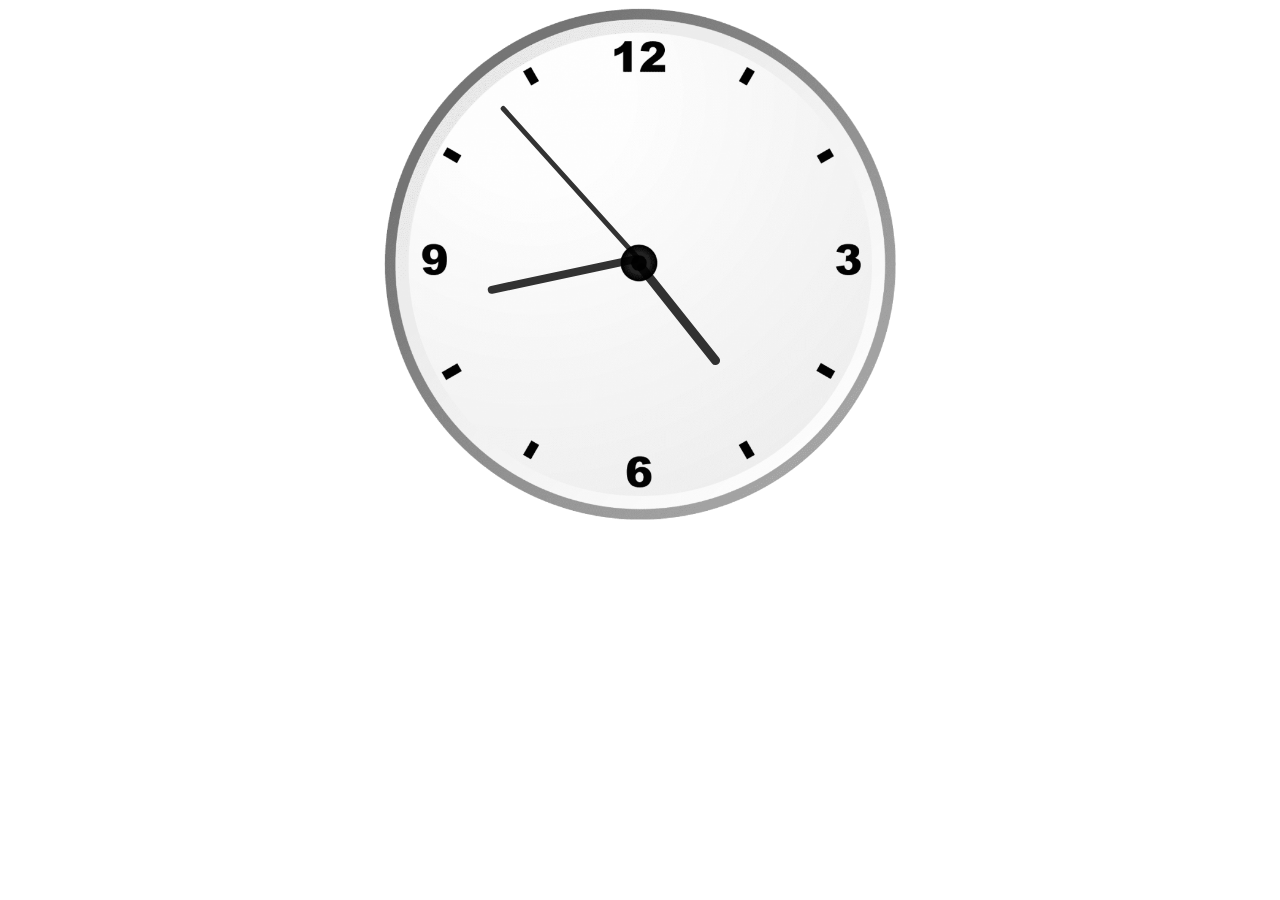
<file: Clock Using HTML, CSS & JS/index.html>
<!DOCTYPE html>
<html lang="en">
<head>
    <meta charset="UTF-8">
    <meta name="viewport" content="width=device-width, initial-scale=1.0">
    <title>Clock Using Pure JS</title>
    <link rel="stylesheet" href="index.css">
    <script src="code.js"></script>
</head>
<body>
    <div id="clockContainer">
        <div id="hour"></div>
        <div id="minute"></div>
        <div id="second"></div>
    </div>
</body>
</html>
</file>
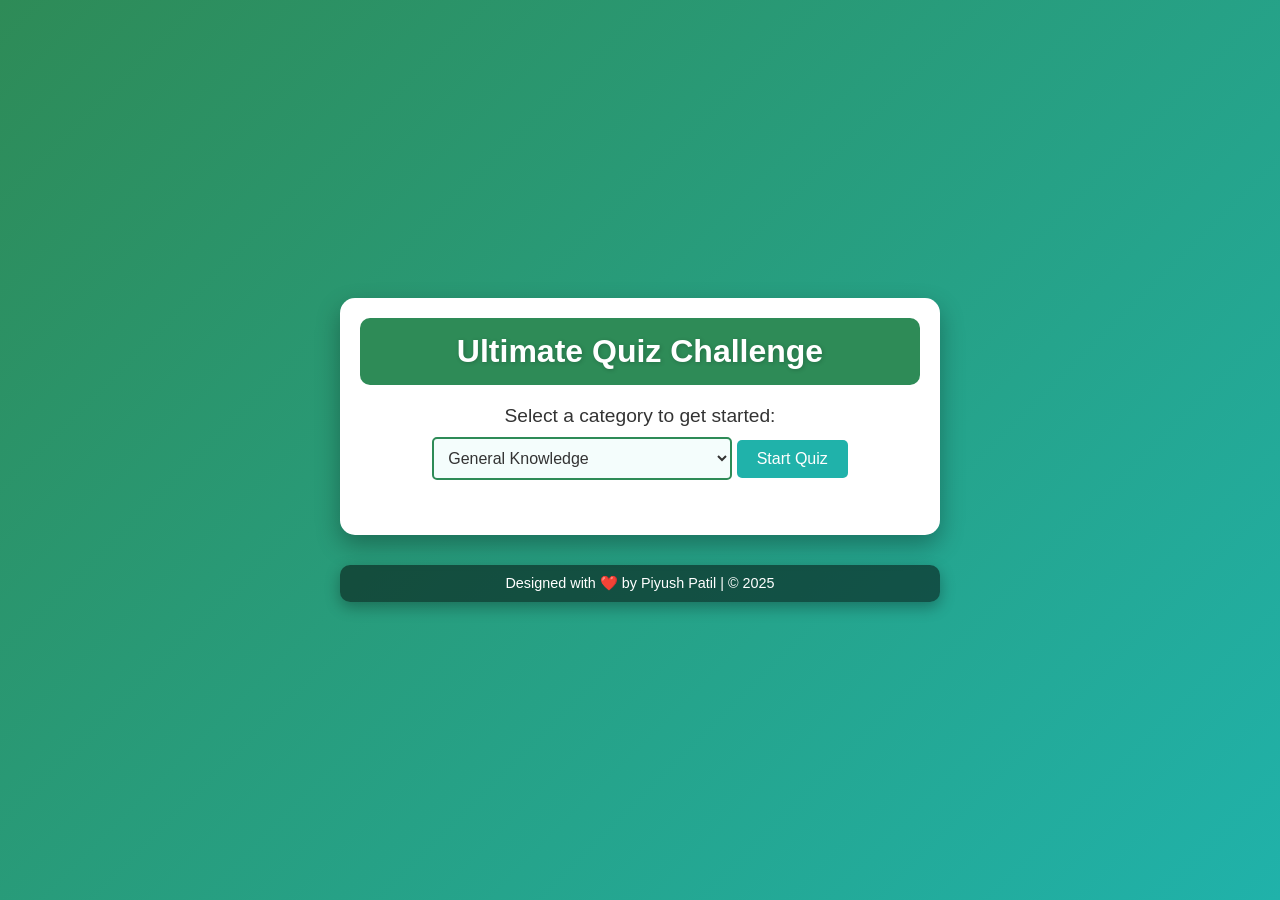
<file: New Quiz App/index.html>
<!DOCTYPE html>
<html lang="en">
<head>
    <meta charset="UTF-8">
    <meta name="viewport" content="width=device-width, initial-scale=1.0">
    <title>Ultimate Quiz App</title>
    <link rel="stylesheet" href="style.css">
</head>
<body>
    <div class="app">
        <header class="header">
            <h1 class="app-title">Ultimate Quiz Challenge</h1>
        </header>
        <div class="category">
            <p class="category-title">Select a category to get started:</p>
            <select id="category-select">
                <option value="general">General Knowledge</option>
                <option value="science">Science</option>
                <option value="sports">Sports</option>
                <option value="history">History</option>
                <option value="technology">Technology</option>
            </select>
            <button id="start-btn">Start Quiz</button>
        </div>
        <div class="quiz" style="display: none;">
            <div class="question-container">
                <h2 id="que" class="question">Question</h2>
            </div>
            <div id="ans-buttons" class="answers"></div>
            <button id="next-btn" class="btn next-btn">Next</button>
        </div>
    </div>
    <footer class="footer">
        <p>Designed with ❤️ by Piyush Patil | © 2025</p>
    </footer>
    <script src="script.js"></script>
</body>
</html>
</file>
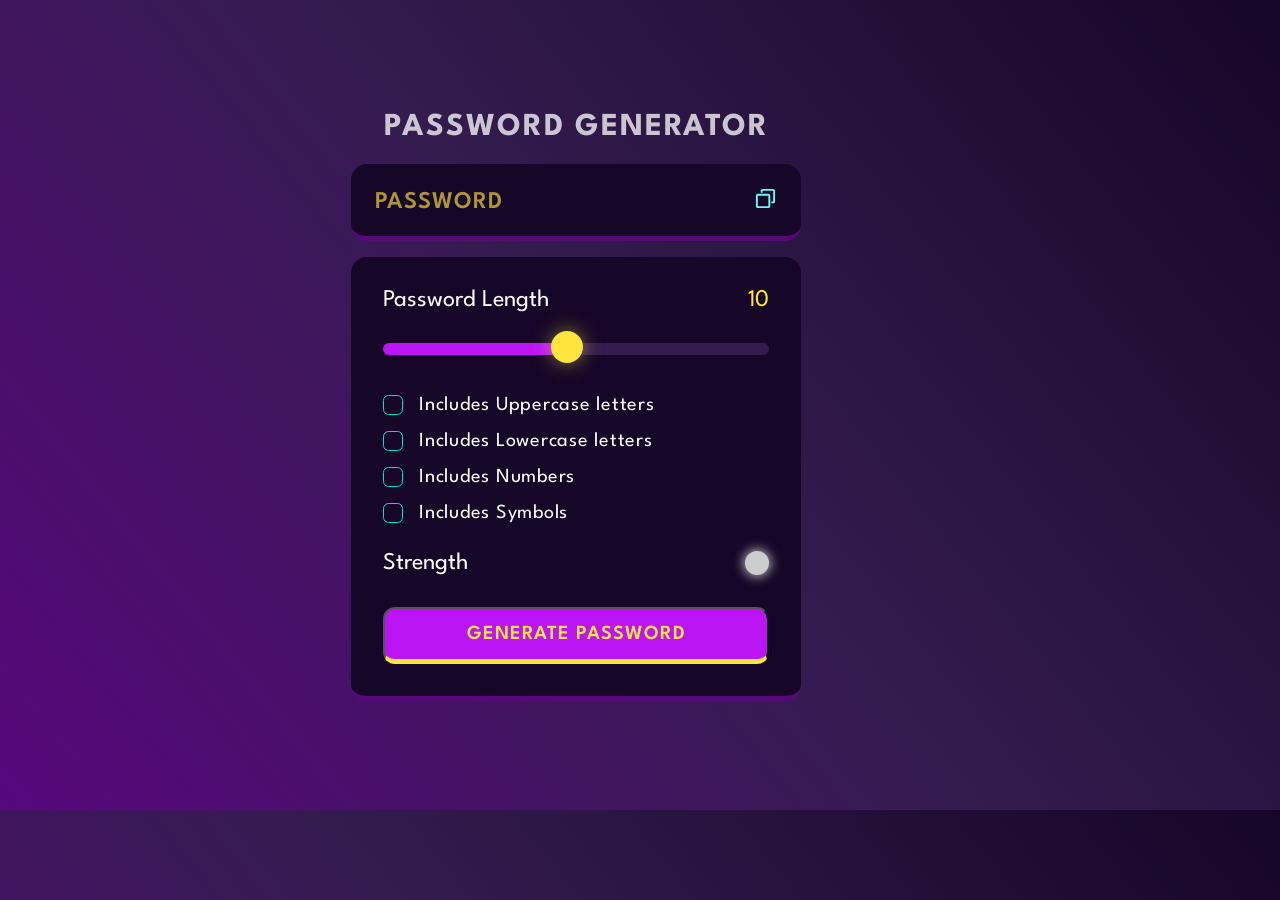
<file: Password Generator/index.html>
<!DOCTYPE html>
<html lang="en">
<head>
    <meta charset="UTF-8">
    <meta http-equiv="X-UA-Compatible" content="IE=edge">
    <meta name="viewport" content="width=device-width, initial-scale=1.0">
    <title>Document</title>
    <link rel="preconnect" href="https://fonts.googleapis.com" />
    <link rel="preconnect" href="https://fonts.gstatic.com" crossorigin />
    <link
      href="https://fonts.googleapis.com/css2?family=League+Spartan:wght@100;200;300;400;600&display=swap"
      rel="stylesheet"
    />
    <link rel="stylesheet" href="styles.css">
</head>
<body>
    
    <div class="container">

        <h1>Password Generator</h1>

        <div class="display-container">

            <input readonly placeholder="Password" class="display" data-passwordDisplay>

            <button class="copyBtn" data-copy>
                <span class="tooltip" data-copyMsg></span>
                <img src="./assets/copy.svg" alt="copy" width="23" height="23">
            </button>

        </div>


        <div class="input-container">

            <!--password length section-->
            <div class="length-container">
                <p>Password Length</p>
                <p data-lengthNumber>0</p>
            </div>
            
            <!--slider-->
            <input type="range" min="1" max="20" class="slider" step="1" data-lengthSlider>

            <!-- checkboxes-->
            <div class="check">
                <input type="checkbox" id="uppercase">
                <label for="uppercase">Includes Uppercase letters</label>
            </div>

            <div class="check">
                <input type="checkbox" id="lowercase">
                <label for="lowercase">Includes Lowercase letters</label>
            </div>

            <div class="check">
                <input type="checkbox" id="numbers">
                <label for="numbers">Includes Numbers </label>
            </div>

            <div class="check">
                <input type="checkbox" id="symbols">
                <label for="symbols">Includes Symbols </label>
            </div>

            <!-- strength section-->
            <div class="strength-container">
                <p>Strength</p>
                <div class="indicator" data-indicator></div>
            </div>

            <!-- generate password-->
            <button class="generateButton">Generate Password</button>

        </div>

    </div>
    <script src="script.js"></script>
</body>
</html>
</file>
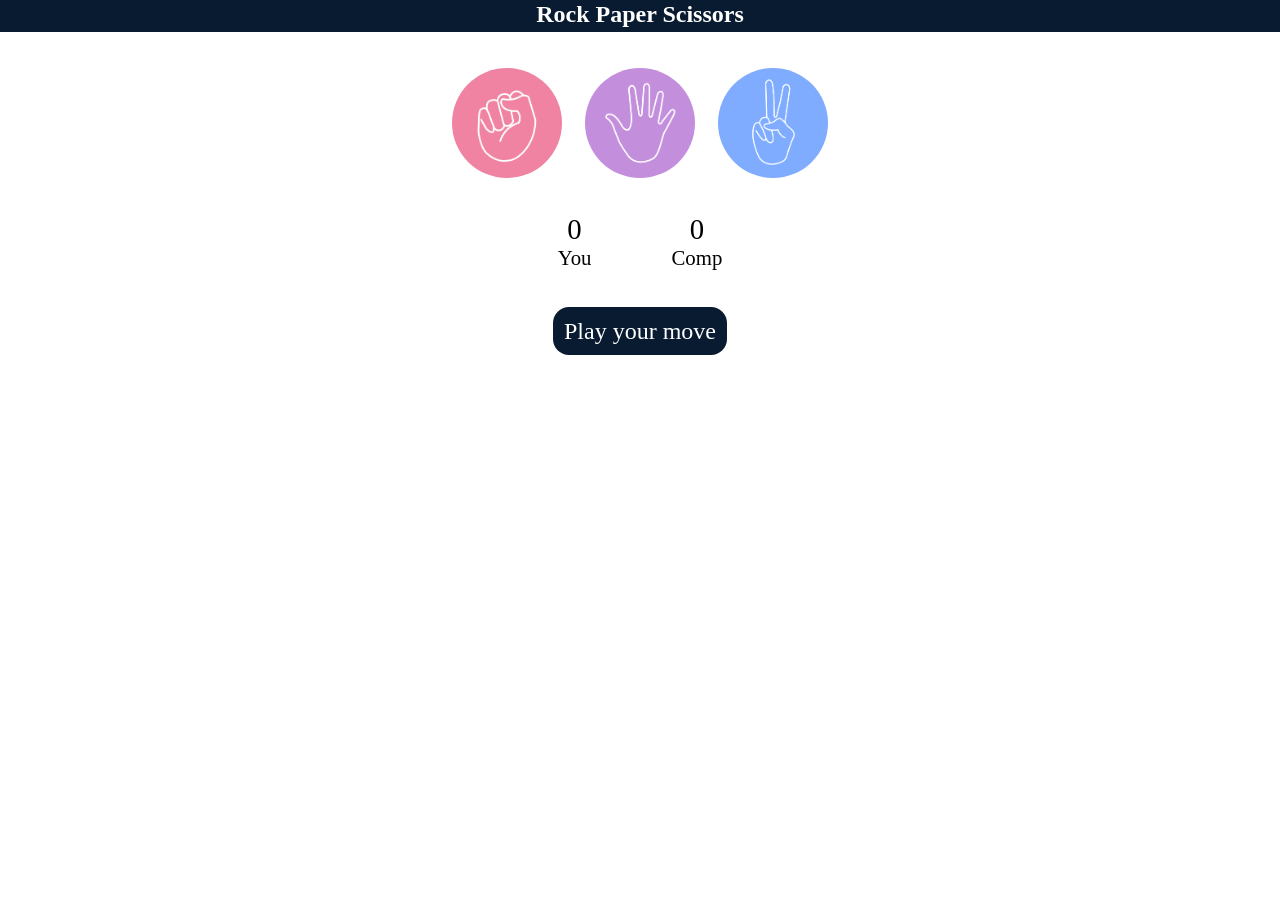
<file: Rock-Paper-Scissor/index.html>
<!DOCTYPE html>
<html lang="en">
  <head>
    <meta charset="UTF-8" />
    <meta name="viewport" content="width=device-width, initial-scale=1.0" />
    <title>Rock Paper Scissors Game</title>
    <link rel="stylesheet" href="style.css" />
  </head>
  <body>
    <h2>Rock Paper Scissors</h2>
    <div class="choices">
      <div class="choice" id="rock">
        <img src="rock.png" />
      </div>
      <div class="choice" id="paper">
        <img src="paper.png" />
      </div>
      <div class="choice" id="scissors">
        <img src="scissors.png" />
      </div>
    </div>

    <div class="score-board">
      <div class="score">
        <p id="user-score">0</p>
        <p>You</p>
      </div>
      <div class="score">
        <p id="comp-score">0</p>
        <p>Comp</p>
      </div>
    </div>

    <div class="msg-container">
      <p id="msg">Play your move</p>
    </div>
    <script src="app.js"></script>
  </body>
</html>
</file>
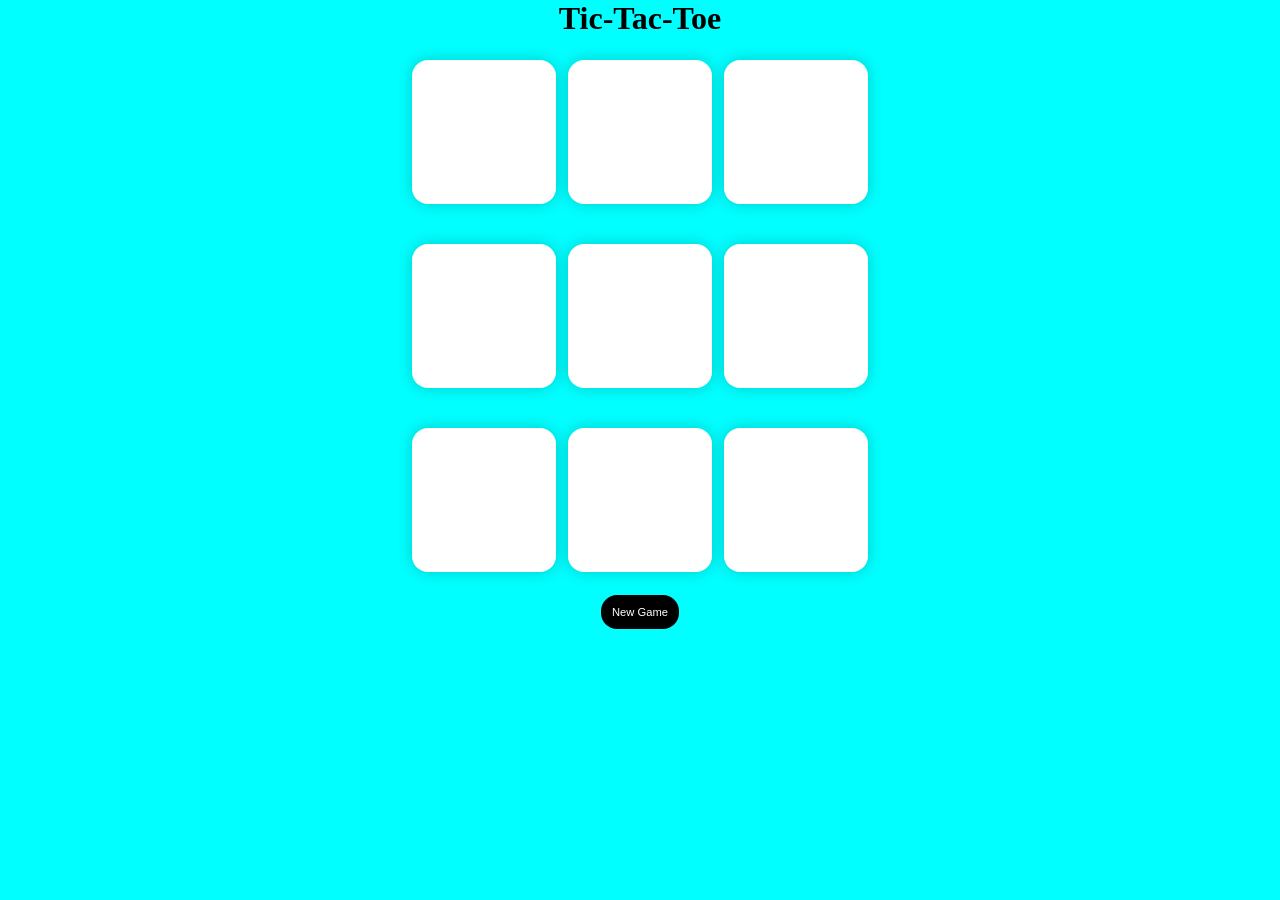
<file: Tic tac toe game/index.html>
<!DOCTYPE html>
<html lang="en">

<head>
    <meta charset="UTF-8">
    <meta name="viewport" content="width=device-width, initial-scale=1.0">
    <title>Tic-Tac-Toe Game</title>
    <link rel="stylesheet" href="style.css">
</head>

<body>

    <div class="msg-container hide">
        <p id="msg">Winner</p>
    </div>

    <main>
        <h1>Tic-Tac-Toe</h1>
        <div class="container">
            <div class="game">
                <button class="box"></button>
                <button class="box"></button>
                <button class="box"></button>
                <button class="box"></button>
                <button class="box"></button>
                <button class="box"></button>
                <button class="box"></button>
                <button class="box"></button>
                <button class="box"></button>
            </div>
        </div>
        <button id="newGame">New Game</button>

    </main>


    <script src="app.js"></script>
</body>

</html>
</file>
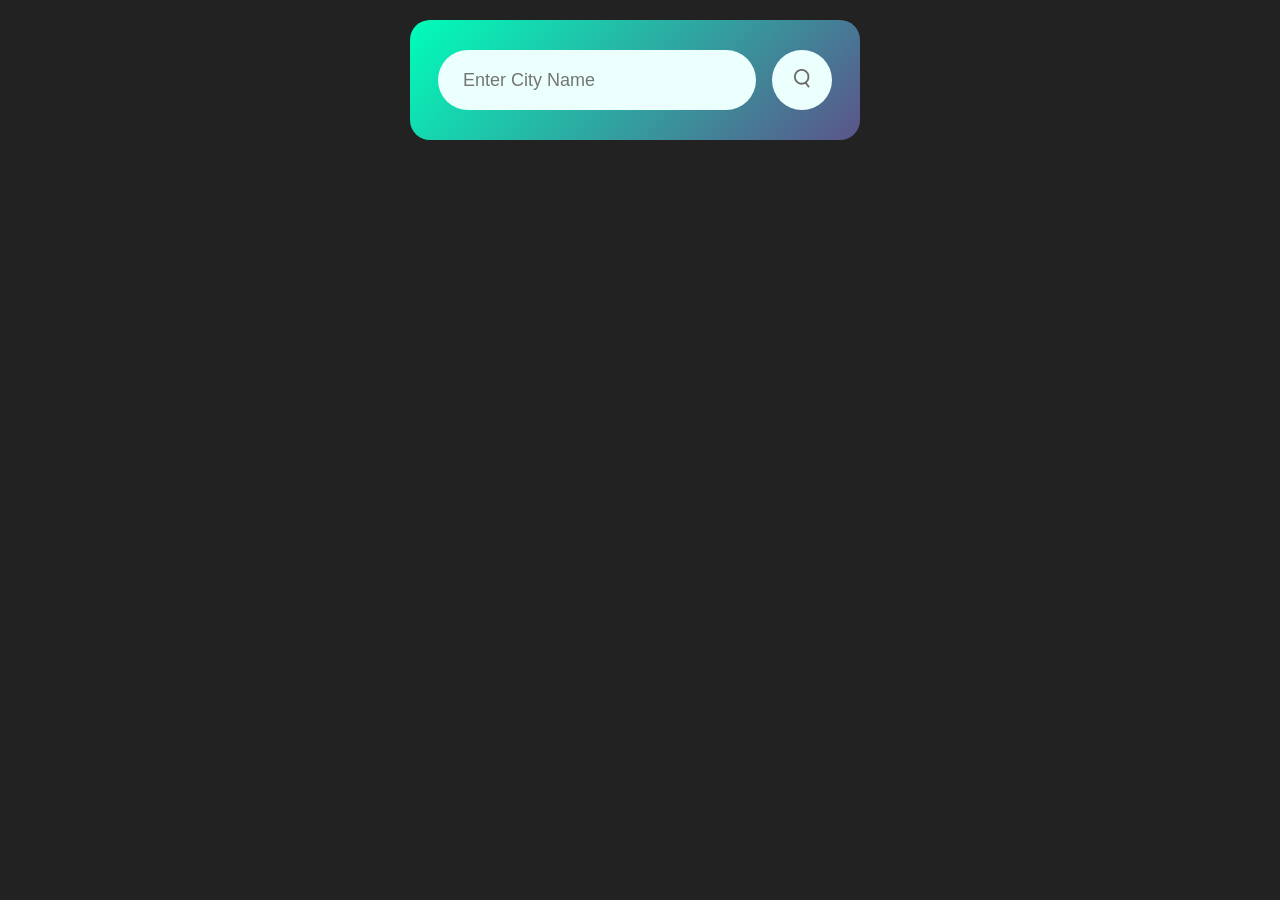
<file: Weather API/index.html>
<!DOCTYPE html>
<html lang="en">
<head>
    <meta charset="UTF-8">
    <meta name="viewport" content="width=device-width, initial-scale=1.0">
    <title>Wether App</title>
    <link rel="stylesheet" href="style.css">
</head>
<body>
    <div class="card">
        <div class="search">
            <input type="text" placeholder="Enter City Name" spellcheck="false">
            <button><img src="images/search.png"></button>
        </div>
        <div class="error">
            <p>Invalid City Name</p>
        </div>
        <div class="weather">
            <img src="images/rain.png" class="weather-icon">
            <h1 class="temp">22 c</h1>
            <h2 class="city">New York</h2>
            <div class="details">
                <div class="col">
                    <img src="images/humidity.png" >
                    <div>
                        <p class="humidity">50%</p>
                        <p>Humidity</p>
                    </div>
                </div>
                <div class="col">
                    <img src="images/wind.png" >
                    <div>
                        <p class="wind">15 Km/h</p>
                        <p>Wind Speed</p>
                    </div>
                </div>
            </div>


        </div>
    </div>
    <script src="script.js"></script>

</body>
</html>
</file>
<file: Clock Using HTML, CSS & JS/index.css>
#clockContainer{  
    position: relative;
    margin: auto;
    height: 40vw;
    width: 40vw; 
    background: url(clock.png) no-repeat;
    background-size: 100%;
}

#hour, #minute, #second{
    position: absolute;
    background: black;
    border-radius: 10px; 
    transform-origin: bottom;
}
#hour{
    width: 1.8%;
    height: 25%;
    top: 25%;
    left: 48.85%;
    opacity: 0.8;  
}
#minute{
    width: 1.6%;
    height: 30%;
    top: 19%;
    left: 48.9%;
    opacity: 0.8;  
}
#second{
    width: 1%;
    height: 40%;
    top: 9%;
    left: 49.25%;
    opacity: 0.8; 
    
}
</file>
<file: New Quiz App/style.css>
/* Reset Defaults */
* {
    margin: 0;
    padding: 0;
    box-sizing: border-box;
    font-family: 'Poppins', sans-serif;
}

/* Body Styling */
body {
    background: linear-gradient(135deg, #2e8b57, #20b2aa);
    min-height: 100vh;
    display: flex;
    flex-direction: column;
    align-items: center;
    justify-content: center;
    padding: 20px;
}

/* App Container */
.app {
    background: #ffffff;
    border-radius: 15px;
    box-shadow: 0 10px 25px rgba(0, 0, 0, 0.3);
    width: 90%;
    max-width: 600px;
    padding: 20px;
    text-align: center;
    color: #333;
    overflow: hidden;
    transition: transform 0.3s ease, box-shadow 0.3s ease;
}

.app:hover {
    transform: translateY(-5px);
    box-shadow: 0 15px 30px rgba(0, 0, 0, 0.3);
}

/* Header */
.header {
    background: #2e8b57;
    color: #fff;
    padding: 15px;
    border-radius: 10px;
    margin-bottom: 20px;
}

.app-title {
    font-size: 2rem;
    font-weight: bold;
    text-shadow: 1px 1px 4px rgba(0, 0, 0, 0.2);
}

/* Category Section */
.category {
    margin-bottom: 20px;
}

.category-title {
    font-size: 1.2rem;
    color: #333;
    margin-bottom: 10px;
}

.category select {
    padding: 10px;
    font-size: 1rem;
    border-radius: 5px;
    border: 2px solid #2e8b57;
    background-color: #f4fdfc;
    color: #333;
    cursor: pointer;
    width: 100%;
    max-width: 300px;
    margin-bottom: 15px;
}

#start-btn {
    padding: 10px 20px;
    font-size: 1rem;
    background-color: #20b2aa;
    color: #fff;
    border: none;
    border-radius: 5px;
    cursor: pointer;
    transition: background-color 0.3s ease, transform 0.2s ease;
}

#start-btn:hover {
    background-color: #1a8c8a;
    transform: scale(1.05);
}

/* Quiz Section */
.quiz {
    margin-top: 20px;
}

.question-container {
    margin-bottom: 20px;
    padding: 10px;
    background: #eafaf8;
    border-radius: 10px;
    box-shadow: inset 0 2px 4px rgba(0, 0, 0, 0.1);
}

.question {
    font-size: 1.5rem;
    font-weight: 600;
    color: #333;
}

/* Answer Buttons */
.answers {
    display: flex;
    flex-direction: column;
    gap: 15px;
    margin-bottom: 20px;
}

.answers .btn {
    background: #e6f4f3;
    color: #333;
    border: 2px solid #20b2aa;
    font-size: 1rem;
    font-weight: 600;
    padding: 10px;
    border-radius: 8px;
    cursor: pointer;
    transition: all 0.3s ease;
}

.answers .btn:hover:not(:disabled) {
    background: #20b2aa;
    color: #fff;
    transform: translateY(-2px);
}

.answers .btn:disabled {
    background: #ddd;
    cursor: not-allowed;
}

.answers .correct {
    background: #b3f7b3;
    color: #065f06;
    border-color: #065f06;
}

.answers .wrong {
    background: #f7b3b3;
    color: #600606;
    border-color: #600606;
}

/* Next Button */
.next-btn {
    background: #20b2aa;
    color: #fff;
    font-size: 1rem;
    font-weight: 600;
    padding: 10px 20px;
    border: none;
    border-radius: 5px;
    cursor: pointer;
    display: none;
    transition: background-color 0.3s ease, transform 0.2s ease;
}

.next-btn:hover {
    background: #1a8c8a;
    transform: scale(1.05);
}

/* Footer */
.footer {
    margin-top: 30px;
    font-size: 0.9rem;
    color: #fff;
    text-align: center;
    padding: 10px;
    background: rgba(0, 0, 0, 0.5);
    border-radius: 10px;
    width: 100%;
    max-width: 600px;
    box-shadow: 0 5px 15px rgba(0, 0, 0, 0.3);
}

.footer p {
    margin: 0;
}
</file>
<file: Password Generator/styles.css>
*,
*::before,
*::after {
    margin: 0;
    padding: 0;
    box-sizing: border-box;
    font-family: 'League Spartan', sans-serif;
}

:root {

    --dk-violet: hsl(268, 75%, 9%);
    --lt-violet: hsl(268, 47%, 21%);
    --lt-violet2: hsl(281, 89%, 26%);
    --vb-violet: hsl(285, 91%, 52%);
    --vb-violet2: hsl(290, 70%, 36%);
  
    --vb-yellow: hsl(52, 100%, 62%);
  
  
    --pl-white: hsl(0, 0%, 100%);
  
    --vb-cyan: hsl(176, 100%, 44%);
    --vb-cyan2: hsl(177, 92%, 70%);
    --dk-text: hsl(198, 20%, 13%);
}

body {
    width: 90vw;
    height: 90vh;
    display: flex;
    flex-direction: column;
    align-items: center;
    justify-content: center;
    background: linear-gradient(231deg, rgba(22, 6, 40, 1) 0%, rgba(52, 28, 79, 1) 50%, rgba(88, 7, 125, 1) 100%);
}

.container {
    width: 90%;
    max-width: 450px;
}

h1 {
    color: var(--pl-white);
    opacity: 0.75;
    text-transform: uppercase;
    letter-spacing: 2px;
    text-align: center;
    line-height: 1.2;
}

.display-container {
    position: relative;
    background-color: var(--dk-violet);
    border-radius: 1rem;
    border-bottom: 0.35rem solid var(--lt-violet2);
    margin: 1rem 0;
    padding-top: 0.35rem;
}


.display {
    width: 100%;
    background-color: transparent;
    padding: 1.15rem 1rem;
    color: var(--vb-yellow);
    font-weight: 600;
    font-size: 1.5rem;
    line-height: 30px;
    letter-spacing: 1px;
    padding-right: 3.25rem;
    border:none;
  }
  
.display::placeholder {
    position:absolute;
    top: 50%;
    left: 1.5rem;
    font-size: 1.5rem;
    line-height:30px;
    color:var(--vb-yellow);
    opacity: 0.65;
    text-transform: uppercase;
    transform: translateY(-50%);
}

.display-container button {
    position:absolute;
    top:50%;
    right:1.5rem;
    transform: translateY(-50%);
}

.input-container{
    width:100%;
    background-color: var(--dk-violet);
    border-radius: 1rem;
    padding: 2rem;
    border-bottom: 0.35rem solid var(--lt-violet2);
}


.length-container {
    display: flex;
    justify-content: space-between;
    align-items: center;
}


.length-container p:nth-child(1) {
    color:var(--pl-white);
    font-size: 1.5rem;
}


.length-container p:nth-child(2) {
    color:var(--vb-yellow);
    font-size: 1.5rem;
}


.strength-container {
    display: flex;
    justify-content: space-between;
    align-items: center;
    margin-top: 1.75rem;
    margin-bottom: 2rem;
}


.strength-container p{
    color:var(--pl-white);
    font-size: 1.5rem;
}

.indicator {
    width:1.5rem;
    height:1.5rem;
    border-radius:50%;
}

.generateButton {
    width: 100%;
    padding: 1rem 0;
    background-color: var(--vb-violet);
    text-align: center;
    border-radius: 0.75rem;
    border-bottom: 0.35rem solid var(--vb-yellow);
    text-transform: uppercase;
    letter-spacing: 1px;
    color: var(--vb-yellow);
    font-weight: 600;
    font-size: 1.25rem;
  }

.check {
    display: flex;
    align-items: center;
    margin: 1rem 0;
    gap: 0 1rem;
}

.check input{
    appearance: none;
    width: 20px;
    height: 20px;
    border: 1px solid var(--vb-cyan);
    cursor: pointer;
    position: relative;
    border-radius: 0.35rem;
}


.check input:checked{
    background-color: var(--vb-cyan);
}


.check input:checked::before {
    content: '✔';
    position: absolute;
    color: var(--dk-text);
    font-size:1.05rem;
    font-weight: 600;
    left:50%;
    top:-3.5px;
    transform: translateX(-50%)  translateY(40%);
}

.check label {
    color: var(--pl-white);
    font-size: 1.25rem;
    letter-spacing: 0.75px;
}

.copyBtn{
    background-color: transparent;
    border:none;
    outline:none;
}

.tooltip {
    position: absolute;
    background-color: var(--vb-violet2);
    color: var(--vb-yellow);
    font-size: 1.25rem;
    top: -35px;
    left: -25px;
    padding: 5px 10px;
    border-radius: 1rem;
    opacity: 0;
    transform: scale(0);
    transform-origin: bottom;
    transition: all 250ms ease-in-out;
  }
  
  .tooltip.active {
    opacity: 1;
    transform: scale(1);
  }

.slider{
    appearance: none;
    width:100%;
    height: 0.75rem;
    cursor: pointer;
    background-color: var(--lt-violet);
    border-radius: 1rem;
    margin-top: 2rem;
    margin-bottom: 1.5rem;
    background-image: linear-gradient(var(--vb-violet), var(--vb-violet));
    background-repeat: no-repeat;
    border:none;
    outline:none;
    z-index:-1;
}

.slider::-webkit-slider-thumb {
    position:relative;
    z-index:1;
    appearance: none;
    height:2rem;
    width:2rem;
    border-radius: 50%;
    background-color: var(--vb-yellow);
    cursor:pointer;
    margin-top: -3px;
    box-shadow: 0px 0px 20px 0px rgba(255, 229, 61, 0.50);
    transition: all 100ms ease-in;
}

.slider:focus{
    outline: 3px solid var(--vb-yellow);
}

.slider::-webkit-slider-thumb:hover{
    outline: 2px solid var(--vb-yellow);
    background-color: var(--dk-violet);
    box-shadow: 0px 0px 25px 5px rgba(255, 229, 61, 0.80);
}


/*Homework -> Explore below code */
/* .slider::-moz-range-thumb {
    position: relative;
    z-index: 1;
    appearance: none;
    height: 2rem;
    width: 2rem;
    border-radius: 50%;
    background: var(--vb-yellow);
    box-shadow: 0px 0px 20px 0px rgba(255, 229, 61, 0.50);
    cursor: pointer;
  }
  
  .slider::-moz-range-thumb:hover {
    outline: 2px solid var(--vb-yellow);
    background-color: var(--dk-violet);
    box-shadow: 0px 0px 25px 5px rgba(255, 229, 61, 0.80);
  } */
</file>
<file: Rock-Paper-Scissor/style.css>
* {
    margin: 0;
    padding: 0;
    text-align: center;
}

h2{
    background-color: #081b31;
    color: #fff;
    height: 2rem;
    line-height: 1.8rem;
}

.choice {
    height: 85px;
    width: 85px;
    border-radius: 50%;
    display: flex;
    justify-content: center;
    align-items: center;
}

.choice:hover {
    cursor: pointer;
    background-color: #081b31;
}

img {
    height: 110px;
    width: 110px;
    object-fit: cover;
    border-radius: 50%;
}

.choices {
    display: flex;
    justify-content: center;
    align-items: center;
    gap: 3rem;
    margin-top: 3rem;
}

.score-board {
    display: flex;
    justify-content: center;
    align-items: center;
    font-size: 1.3rem;
    margin-top: 3rem;
    gap: 5rem;
}

#user-score,
#comp-score {
    font-size: 1.8rem;
}

.msg-container {
    margin-top: 3rem;
}

#msg {
    background-color: #081b31;
    color: #fff;
    font-size: 1.5rem;
    display: inline;
    padding: 0.7rem;
    border-radius: 1rem;
}
</file>
<file: Tic tac toe game/style.css>
*{
    margin: 0;
    padding: 0;
}

body{
    background-color: cyan;
    text-align: center;
}

.container{
    height: 62vh;
    display: flex;
    justify-content: center;
    align-items: center;
}

.game{
    height: 60vmin;
    width: 60vmin;
    display: flex;
    flex-wrap: wrap;
    justify-content: center;
    align-items: center;
    gap:1.3vmin;
}

.box{
    height: 16vmin;
    width: 16vmin;
    border-radius: 1rem;
    border: none;
    box-shadow: 0 0 1rem rgba(0,0,0,0.2);
    font-size: 8vmin;
    color: red;
    background-color: #fff;
} 

#newGame{
    padding: 0.70rem;
    font-size: 0.70rem;
    background-color: black;
    color: white;
    border-radius: 1rem;
    border: none;

}


#msg{
    color: black;
    font-size: 5vmin;
}
.msg-container{
    height: 20vmin;
}

.hide{
    display: none;
}
</file>
<file: Weather API/style.css>
*{
    margin: 0;
    padding: 0;
    font-family: 'Poppins',sans-serif;
    box-sizing: border-box;
}
body{
    background: #222;
}

.card{
    width: 80%;
    max-width: 450px;
    background: linear-gradient(135deg,#00feba,#5b548a);
    color: #fff;
    margin-left: 410px;
    margin-top: 20px;
    border-radius: 20px;
    padding: 30px 28px;
    text-align: center;
}
.search{
    width: 100%;
    display: flex;
    align-items: center;
    justify-content: space-between;
}

.search input{
    border: 0;
    outline: 0;
    background: #ebfffc;
    color: #555;
    padding: 10px 25px;
    height: 60px;
    border-radius: 30px;
    flex: 1;
    margin-right: 16px;
    font-size: 18px;
}
.search button{
    border: 0;
    outline: 0;
    background: #ebfffc;
    border-radius: 50%;
    width: 60px;
    height: 60px;
    cursor: pointer;
}

.search button img{
    width: 16px;
}

.weather-icon{
    width: 170px;
    margin-top: 30px;

}

.weather h1{
    font-size: 80px;
    font-weight: 500;
    
}
.weather h2{
    font-size: 45px;
    font-weight: 400;
   margin-top: -10px;
}

.details{
    display: flex;
    align-items: center;
    justify-content: space-between;
    padding: 0 20px;
    margin-top: 50px;
}

.col{
    display: flex;
    align-items: center;
    text-align: left;

}
.col img{
    width: 40px;
    margin-right: 10px;

}

.humidity,.wind{
 font-size: 27px;
 margin-top: -6px;
}

.weather{
    display: none;
}

.error{
    text-align: left;
    margin-left: 10px;
    font-size: 14px;
    margin-top: 10px;
    display: none;
}
</file>
